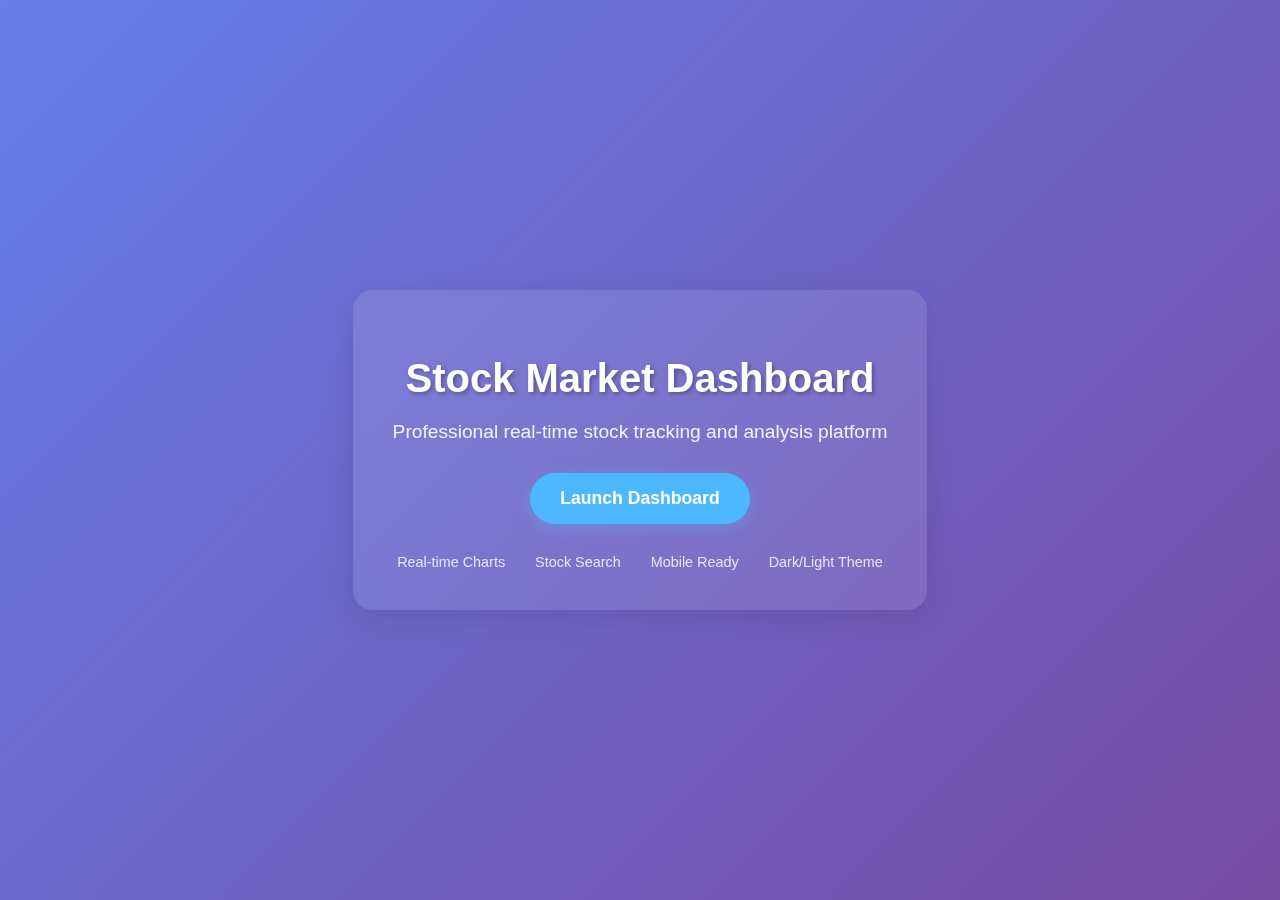
<file: index.html>
<!DOCTYPE html>
<html lang="en">
<head>
  <meta charset="UTF-8">
  <meta name="viewport" content="width=device-width, initial-scale=1.0">
  <meta name="description" content="Professional stock market dashboard with real-time charts, analysis tools, and market tracking for investors and traders.">
  <meta name="keywords" content="stock market, real-time stocks, stock dashboard, trading, financial analysis, stock charts, market tracker">
  <title>Stock Market Dashboard - Real-Time Trading & Analysis Tools</title>
  <style>
    body {
      margin: 0;
      padding: 0;
      background: linear-gradient(135deg, #667eea 0%, #764ba2 100%);
      font-family: 'Segoe UI', Tahoma, Geneva, Verdana, sans-serif;
      display: flex;
      justify-content: center;
      align-items: center;
      height: 100vh;
      color: white;
    }
    .container {
      text-align: center;
      padding: 40px;
      background: rgba(255, 255, 255, 0.1);
      border-radius: 20px;
      backdrop-filter: blur(10px);
      box-shadow: 0 8px 32px rgba(0, 0, 0, 0.1);
    }
    h1 {
      font-size: 2.5em;
      margin-bottom: 20px;
      text-shadow: 2px 2px 4px rgba(0,0,0,0.3);
    }
    p {
      font-size: 1.2em;
      margin-bottom: 30px;
      opacity: 0.9;
    }
    .btn {
      display: inline-block;
      padding: 15px 30px;
      background: #4db8ff;
      color: white;
      text-decoration: none;
      border-radius: 50px;
      font-weight: 600;
      font-size: 1.1em;
      transition: all 0.3s ease;
      box-shadow: 0 4px 15px rgba(77, 184, 255, 0.4);
    }
    .btn:hover {
      transform: translateY(-3px);
      box-shadow: 0 6px 20px rgba(77, 184, 255, 0.6);
      background: #3da8e8;
    }
    .features {
      margin-top: 30px;
      display: flex;
      justify-content: center;
      gap: 30px;
      flex-wrap: wrap;
    }
    .feature {
      font-size: 0.9em;
      opacity: 0.8;
    }
    @media (max-width: 768px) {
      .container {
        margin: 20px;
        padding: 30px;
      }
      h1 {
        font-size: 2em;
      }
      .features {
        flex-direction: column;
        gap: 15px;
      }
    }
  </style>
</head>
<body>
  <div class="container">
    <h1>Stock Market Dashboard</h1>
    <p>Professional real-time stock tracking and analysis platform</p>
    <a href="stocks.html" class="btn">Launch Dashboard</a>
    
    <div class="features">
      <div class="feature">Real-time Charts</div>
      <div class="feature">Stock Search</div>
      <div class="feature">Mobile Ready</div>
      <div class="feature">Dark/Light Theme</div>
    </div>
  </div>

  <script>
    setTimeout(() => {
      window.location.href = 'stocks.html';
    }, 5000);

    gtag('event', 'page_view', {
      page_title: 'Stock Dashboard Homepage',
      page_location: window.location.href
    });
  </script>
</body>
</html>
</file>
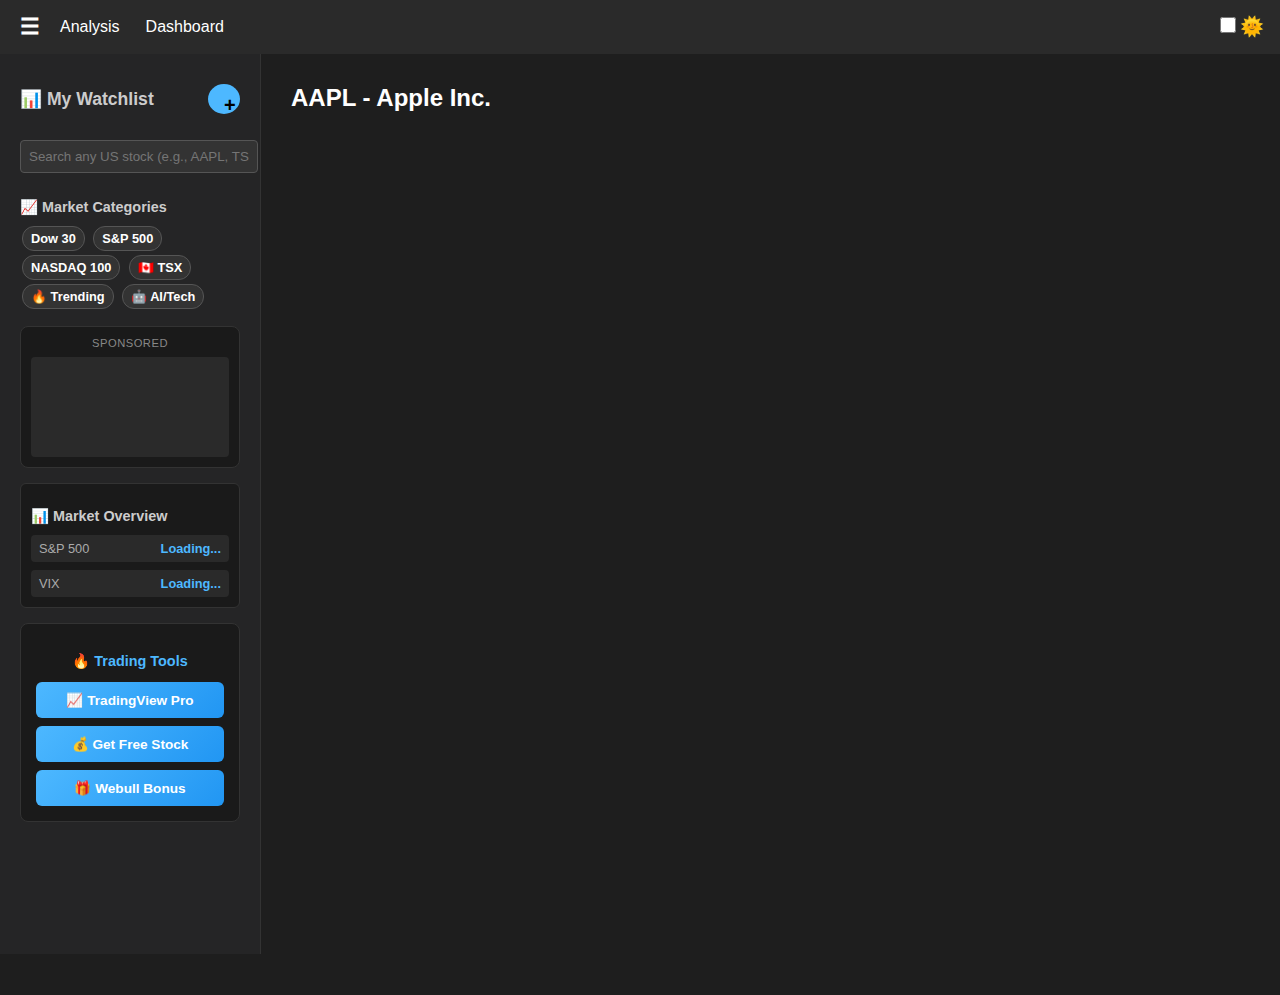
<file: stocks.html>
<!DOCTYPE html>
<html lang="en">
<head>
  <meta charset="UTF-8" />
  <meta name="viewport" content="width=device-width, initial-scale=1.0" />
  <meta name="description" content="Live stock dashboard with real-time chart and ticker data." />
  <meta name="author" content="Harshil" />
  <title>Live Stocks Dashboard - Real-Time Stock Market Analysis</title>
  <meta name="keywords" content="stock market, real-time stocks, stock analysis, trading dashboard, stock charts, financial data">
  <link rel="stylesheet" href="css/style.css" />
  <script src="js/stockData.js"></script>
  <script defer src="js/script.js"></script>
  
  <!-- Google AdSense (Replace with your AdSense code) -->
  <script async src="https://pagead2.googlesyndication.com/pagead/js/adsbygoogle.js?client=ca-pub-XXXXXXXXXX" crossorigin="anonymous"></script>
  
  <!-- Google Analytics (Replace with your tracking ID) -->
  <script async src="https://www.googletagmanager.com/gtag/js?id=GA_TRACKING_ID"></script>
  <script>
    window.dataLayer = window.dataLayer || [];
    function gtag(){dataLayer.push(arguments);}
    gtag('js', new Date());
    gtag('config', 'GA_TRACKING_ID');
  </script>
</head>
<body>

  <!-- Top Navbar -->
  <nav class="navbar fade">
    <div class="nav-left">
      <button class="menu-toggle" aria-label="Toggle menu" id="menuToggle">☰</button>
      <a href="will-apple-stock-go-up.html" class="stocks-link">Analysis</a>
      <a href="stocks.html" class="stocks-link">Dashboard</a>
    </div>
    <div class="theme-toggle">
      <label>
        <input type="checkbox" id="themeSwitch" />
        <span>🌞</span>
      </label>
    </div>
  </nav>

  <!-- Functional Sidebar Menu -->
  <div class="sidebar-menu" id="sidebarMenu">
    <div class="menu-header">
      <h3>📊 Stock Dashboard</h3>
      <button class="menu-close" id="menuClose">×</button>
    </div>
    
    <div class="menu-section">
      <h4>🌍 Global Markets</h4>
      <button class="menu-item" data-action="market" data-value="US">🇺🇸 US Markets</button>
      <button class="menu-item" data-action="market" data-value="CA">🇨🇦 Canadian Markets</button>
      <button class="menu-item" data-action="market" data-value="EU">🇪🇺 European Markets</button>
    </div>
    
    <div class="menu-section">
      <h4>⚡ Quick Actions</h4>
      <button class="menu-item" data-action="randomStock">🎲 Random Stock</button>
      <button class="menu-item" data-action="topMovers">📈 Top Movers</button>
      <button class="menu-item" data-action="resetWatchlist">🔄 Reset Default</button>
    </div>
    
    <div class="menu-section">
      <h4>📱 Tools</h4>
      <button class="menu-item" data-action="fullscreen">🖥️ Fullscreen</button>
      <button class="menu-item" data-action="share">📤 Share Watchlist</button>
      <button class="menu-item" data-action="feedback">💬 Feedback</button>
    </div>
    
    <div class="menu-section">
      <h4>ℹ️ Info</h4>
      <button class="menu-item" data-action="shortcuts">⌨️ Shortcuts</button>
      <button class="menu-item" data-action="about">📖 About</button>
    </div>
  </div>
  
  <!-- Menu Overlay -->
  <div class="menu-overlay" id="menuOverlay"></div>

  <!-- Main Dashboard Layout -->
  <div class="dashboard fade">
    <!-- Sidebar -->
    <aside class="sidebar">
      <div class="watchlist-header">
        <h2 class="fade">📊 My Watchlist</h2>
        <button id="addToWatchlistBtn" class="add-btn fade" title="Add current stock to watchlist">+</button>
      </div>
      
      <div class="search-section">
        <input class="search fade" id="stockSearch" type="text" placeholder="Search any US stock (e.g., AAPL, TSLA)..." />
        <div id="searchSuggestions" class="search-suggestions"></div>
        <p id="searchError" class="fade" style="color: red; margin-top: 6px;"></p>
      </div>
      
      <div class="stock-categories fade">
        <h3>📈 Market Categories</h3>
        <button class="category-btn" data-category="dow30">Dow 30</button>
        <button class="category-btn" data-category="sp500">S&P 500</button>
        <button class="category-btn" data-category="nasdaq100">NASDAQ 100</button>
        <button class="category-btn" data-category="tsx">🇨🇦 TSX</button>
        <button class="category-btn" data-category="trending">🔥 Trending</button>
        <button class="category-btn" data-category="ai">🤖 AI/Tech</button>
      </div>
      
      
      <!-- Ad Space 1 - Banner Ad -->
      <div class="ad-banner fade">
        <div class="ad-label">Sponsored</div>
        <!-- Google AdSense Banner (Replace with your ad code) -->
        <ins class="adsbygoogle"
             style="display:block"
             data-ad-client="ca-pub-XXXXXXXXXX"
             data-ad-slot="XXXXXXXXXX"
             data-ad-format="auto"
             data-full-width-responsive="true"></ins>
        <script>
             (adsbygoogle = window.adsbygoogle || []).push({});
        </script>
      </div>
      
      <div class="market-stats fade">
        <h3>📊 Market Overview</h3>
        <div id="marketIndicators" class="market-indicators">
          <div class="indicator" id="spyIndicator">
            <span class="indicator-name">S&P 500</span>
            <span class="indicator-value">Loading...</span>
          </div>
          <div class="indicator" id="vixIndicator">
            <span class="indicator-name">VIX</span>
            <span class="indicator-value">Loading...</span>
          </div>
        </div>
      </div>
      
      <!-- Trading Tools Affiliate Section -->
      <div class="affiliate-section fade">
        <h3>🔥 Trading Tools</h3>
        <div class="affiliate-links">
          <a href="https://www.tradingview.com/?aff_id=YOUR_ID" target="_blank" class="affiliate-btn">
            📈 TradingView Pro
          </a>
          <a href="https://robinhood.com/us/en/support/articles/360001226846/referral-program/" target="_blank" class="affiliate-btn">
            💰 Get Free Stock
          </a>
          <a href="https://www.webull.com/activity" target="_blank" class="affiliate-btn">
            🎁 Webull Bonus
          </a>
        </div>
      </div>
      
      <ul class="stock-list fade" id="watchlist">
        <!-- Dynamic watchlist will be populated here -->
      </ul>
      
      <div class="watchlist-actions fade">
        <button id="clearWatchlist" class="clear-btn">Clear All</button>
        <button id="exportWatchlist" class="export-btn">Export</button>
      </div>
    </aside>

    <!-- Main Chart Area -->
    <main class="main-content fade">
      <div id="stock-title">AAPL - Apple Inc.</div>
      <div id="chart-container">
        <!-- TradingView chart will be injected by script.js -->
      </div>
    </main>
  </div>

  <!-- Bottom Horizontal Ticker -->
  <div class="horizontal-ticker fade">
    <div class="tradingview-widget-container">
      <div class="tradingview-widget-container__widget"></div>
      <script type="text/javascript" src="https://s3.tradingview.com/external-embedding/embed-widget-ticker-tape.js" async>
      {
        "symbols"; [],
        "showSymbolLogo"; true,
        "colorTheme"; "dark",
        "isTransparent"; false,
        "displayMode"; "adaptive",
        "locale"; "en"
      }
      </script>
    </div>
  </div>

</body>
</html>
</file>
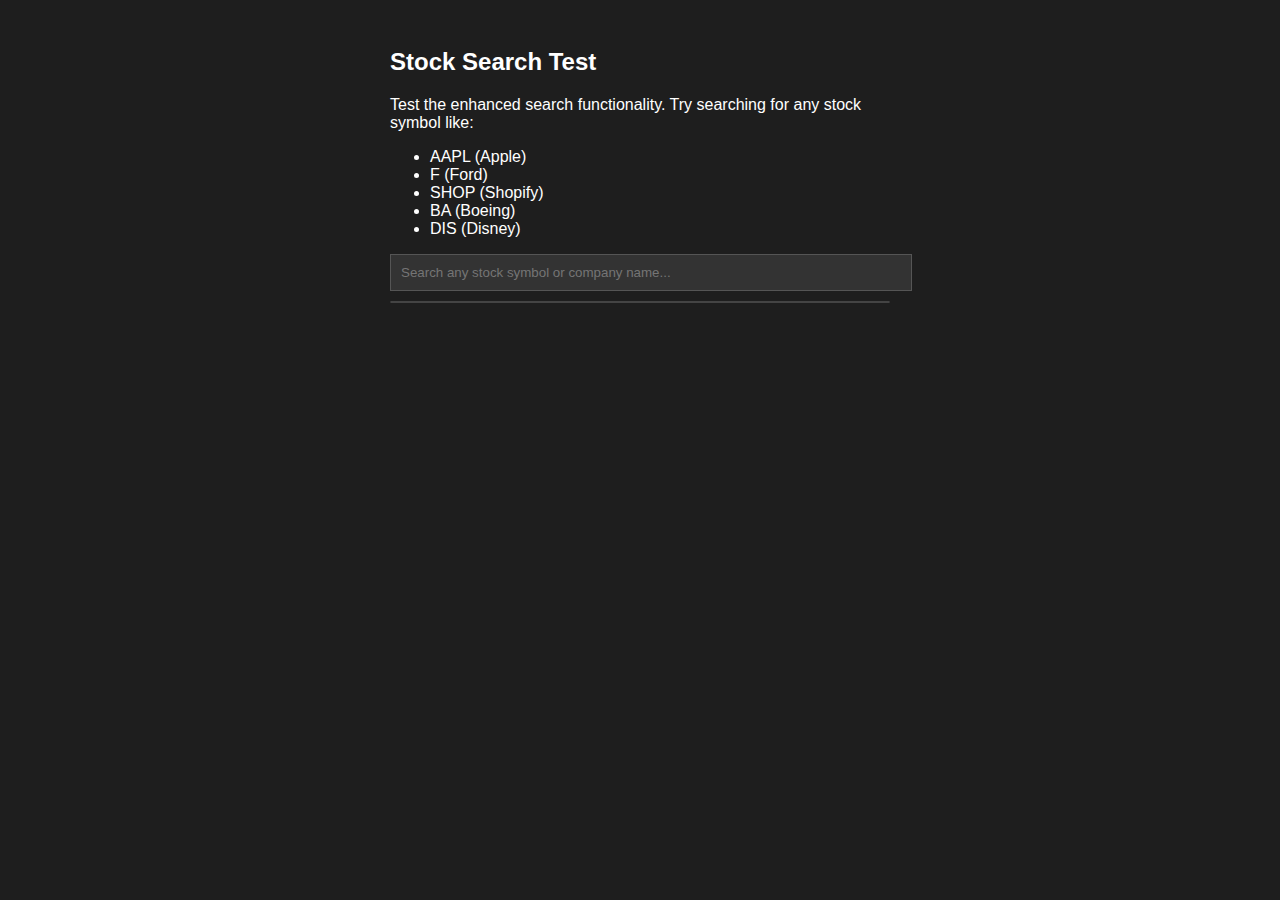
<file: test-search.html>
<!DOCTYPE html>
<html lang="en">
<head>
  <meta charset="UTF-8">
  <meta name="viewport" content="width=device-width, initial-scale=1.0">
  <title>Search Test</title>
  <style>
    body { font-family: Arial, sans-serif; padding: 20px; background: #1e1e1e; color: white; }
    .search-container { max-width: 500px; margin: 0 auto; }
    input { width: 100%; padding: 10px; margin-bottom: 10px; background: #333; color: white; border: 1px solid #555; }
    .results { background: #2a2a2a; border: 1px solid #444; border-radius: 4px; max-height: 300px; overflow-y: auto; }
    .result-item { padding: 10px; border-bottom: 1px solid #444; cursor: pointer; }
    .result-item:hover { background: #4db8ff; color: black; }
    .symbol { font-weight: bold; color: #4db8ff; }
    .name { font-size: 0.9em; color: #ccc; }
  </style>
</head>
<body>
  <div class="search-container">
    <h2>Stock Search Test</h2>
    <p>Test the enhanced search functionality. Try searching for any stock symbol like:</p>
    <ul>
      <li>AAPL (Apple)</li>
      <li>F (Ford)</li>
      <li>SHOP (Shopify)</li>
      <li>BA (Boeing)</li>
      <li>DIS (Disney)</li>
    </ul>
    
    <input type="text" id="searchInput" placeholder="Search any stock symbol or company name...">
    <div class="results" id="results"></div>
  </div>

  <script>
    const API_TOKEN = 'd0of8thr01qsib2c9up0d0of8thr01qsib2c9upg';
    
    function determineExchange(symbol) {
      if (symbol.includes('.')) {
        if (symbol.endsWith('.TO') || symbol.startsWith('TSX:')) return 'TSX';
        if (symbol.endsWith('.L') || symbol.startsWith('LSE:')) return 'LSE';
      }
      
      if (symbol.length <= 4 && !symbol.includes('.')) {
        return 'NASDAQ';
      }
      
      return 'NYSE';
    }
    
    async function searchStocks(query) {
      const resultsDiv = document.getElementById('results');
      
      if (query.length < 2) {
        resultsDiv.innerHTML = '';
        return;
      }
      
      try {
        resultsDiv.innerHTML = '<div class="result-item">Searching...</div>';
        
        const response = await fetch(
          `https://finnhub.io/api/v1/search?q=${encodeURIComponent(query)}&token=${API_TOKEN}`
        );
        
        if (!response.ok) throw new Error('Search API error');
        
        const data = await response.json();
        
        if (data.count > 0 && data.result) {
          const results = data.result
            .filter(stock => (stock.type === 'Common Stock' || stock.type === 'ETP') && stock.symbol)
            .slice(0, 10)
            .map(stock => ({
              symbol: stock.symbol,
              name: stock.description || stock.symbol,
              exchange: stock.exchange || determineExchange(stock.symbol)
            }));
          
          showResults(results);
        } else {
          resultsDiv.innerHTML = '<div class="result-item">No stocks found</div>';
        }
      } catch (error) {
        console.error('Search error:', error);
        resultsDiv.innerHTML = '<div class="result-item">Search temporarily unavailable</div>';
      }
    }
    
    function showResults(results) {
      const resultsDiv = document.getElementById('results');
      resultsDiv.innerHTML = '';
      
      results.forEach(stock => {
        const item = document.createElement('div');
        item.className = 'result-item';
        item.innerHTML = `
          <div class="symbol">${stock.symbol}</div>
          <div class="name">${stock.name} (${stock.exchange})</div>
        `;
        
        item.addEventListener('click', () => {
          alert(`Selected: ${stock.symbol} - ${stock.name} (${stock.exchange})`);
        });
        
        resultsDiv.appendChild(item);
      });
    }
    
    let searchTimeout;
    document.getElementById('searchInput').addEventListener('input', (e) => {
      const query = e.target.value.trim();
      
      clearTimeout(searchTimeout);
      searchTimeout = setTimeout(() => {
        searchStocks(query);
      }, 300);
    });
  </script>
</body>
</html>
</file>
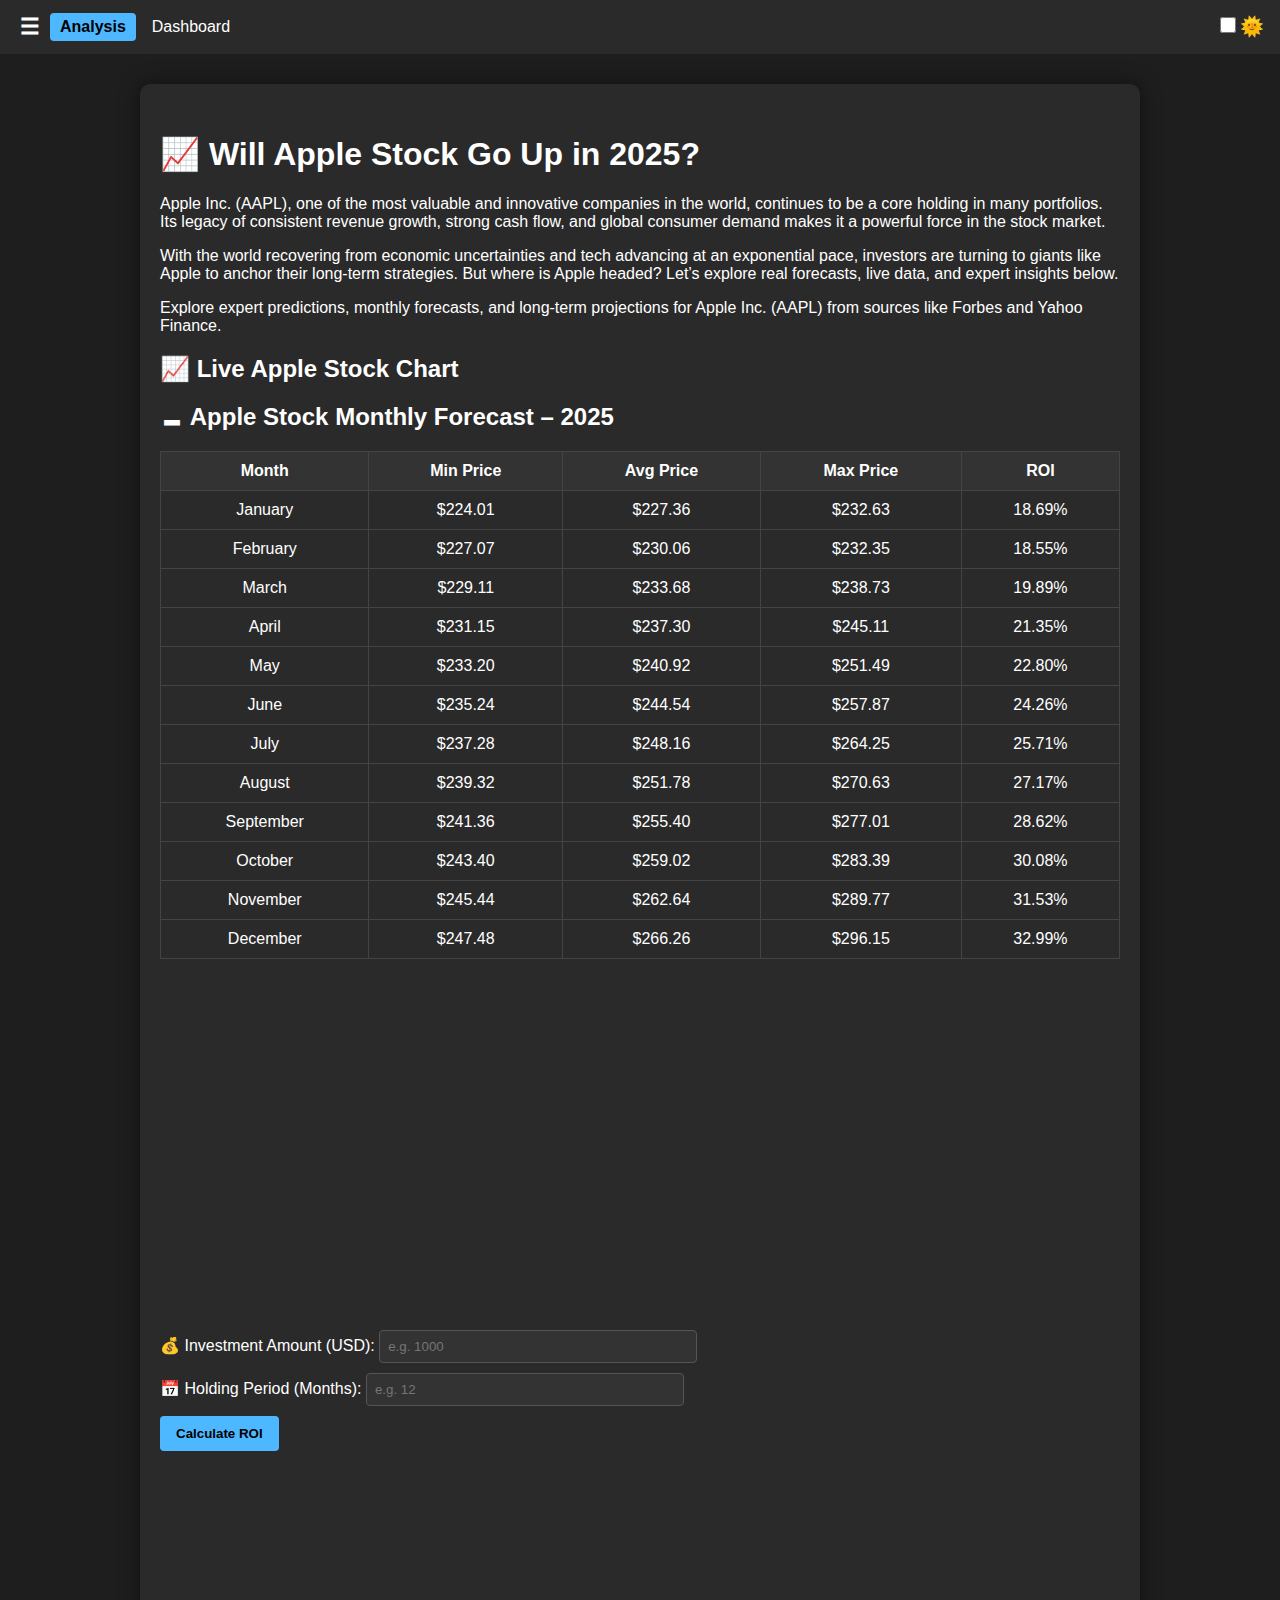
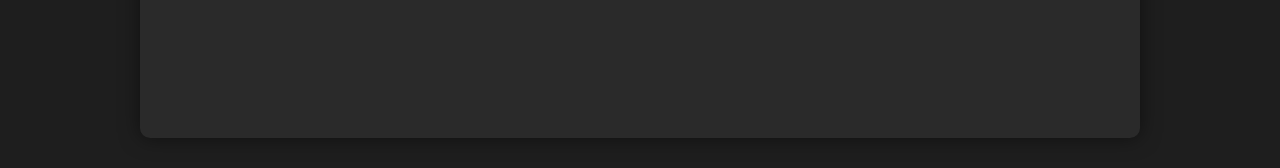
<file: will-apple-stock-go-up.html>
<!DOCTYPE html>
<html lang="en">
<head>
  <meta charset="UTF-8" />
  <meta name="viewport" content="width=device-width, initial-scale=1.0" />
  <meta name="description" content="Apple Stock Analysis 2025 - Detailed forecasts, predictions, and live charts with ROI calculator." />
  <meta name="author" content="Harshil" />
  <title>Apple Stock Analysis 2025 | Forecasts & Predictions</title>
  <link rel="stylesheet" href="css/style.css" />
  <script src="js/stockData.js"></script>
  <script defer src="js/script.js"></script>
</head>
<body>
  <!-- Top Navbar -->
  <nav class="navbar fade">
    <div class="nav-left">
      <button class="menu-toggle" aria-label="Toggle menu" id="menuToggle">☰</button>
      <a href="will-apple-stock-go-up.html" class="stocks-link active">Analysis</a>
      <a href="stocks.html" class="stocks-link">Dashboard</a>
    </div>
    <div class="theme-toggle">
      <label>
        <input type="checkbox" id="themeSwitch" />
        <span>🌞</span>
      </label>
    </div>
  </nav>

  <!-- Functional Sidebar Menu -->
  <div class="sidebar-menu" id="sidebarMenu">
    <div class="menu-header">
      <h3>📊 Stock Analysis</h3>
      <button class="menu-close" id="menuClose">×</button>
    </div>
    
    <div class="menu-section">
      <h4>📈 Analysis Tools</h4>
      <button class="menu-item" data-action="goToDashboard">📊 Live Dashboard</button>
      <button class="menu-item" data-action="refreshData">🔄 Refresh Data</button>
      <button class="menu-item" data-action="compareStocks">⚖️ Compare Stocks</button>
    </div>
    
    <div class="menu-section">
      <h4>📱 Tools</h4>
      <button class="menu-item" data-action="fullscreen">🖥️ Fullscreen</button>
      <button class="menu-item" data-action="share">📤 Share Analysis</button>
      <button class="menu-item" data-action="feedback">💬 Feedback</button>
    </div>
    
    <div class="menu-section">
      <h4>ℹ️ Info</h4>
      <button class="menu-item" data-action="shortcuts">⌨️ Shortcuts</button>
      <button class="menu-item" data-action="about">📖 About</button>
    </div>
  </div>
  
  <!-- Menu Overlay -->
  <div class="menu-overlay" id="menuOverlay"></div>

  <div class="container">
    <h1 class="fade">📈 Will Apple Stock Go Up in 2025?</h1>
    <p class="fade">Apple Inc. (AAPL), one of the most valuable and innovative companies in the world, continues to be a core holding in many portfolios. Its legacy of consistent revenue growth, strong cash flow, and global consumer demand makes it a powerful force in the stock market.</p>
    <p class="fade">With the world recovering from economic uncertainties and tech advancing at an exponential pace, investors are turning to giants like Apple to anchor their long-term strategies. But where is Apple headed? Let’s explore real forecasts, live data, and expert insights below.</p>
    <p class="fade">Explore expert predictions, monthly forecasts, and long-term projections for Apple Inc. (AAPL) from sources like Forbes and Yahoo Finance.</p>

    <h2 class="fade">📈 Live Apple Stock Chart</h2>
    <div class="chart-container fade">
      <div class="tradingview-widget-container">
        <div id="tradingview_apple"></div>
        <script type="text/javascript" src="https://s3.tradingview.com/tv.js"></script>
        <script type="text/javascript">
          new TradingView.widget({
            "width": "100%",
            "height": 400,
            "symbol": "NASDAQ:AAPL",
            "interval": "D",
            "timezone": "Etc/UTC",
            "theme": "dark",
            "style": "1",
            "locale": "en",
            "toolbar_bg": "#1e1e1e",
            "enable_publishing": false,
            "container_id": "tradingview_apple"
          });
        </script>
      </div>
    </div>

    <h2 class="fade">🗕️ Apple Stock Monthly Forecast – 2025</h2>
    <table class="fade">
      <thead>
        <tr>
          <th>Month</th>
          <th>Min Price</th>
          <th>Avg Price</th>
          <th>Max Price</th>
          <th>ROI</th>
        </tr>
      </thead>
      <tbody>
        <tr><td>January</td><td>$224.01</td><td>$227.36</td><td>$232.63</td><td>18.69%</td></tr>
        <tr><td>February</td><td>$227.07</td><td>$230.06</td><td>$232.35</td><td>18.55%</td></tr>
        <tr><td>March</td><td>$229.11</td><td>$233.68</td><td>$238.73</td><td>19.89%</td></tr>
        <tr><td>April</td><td>$231.15</td><td>$237.30</td><td>$245.11</td><td>21.35%</td></tr>
        <tr><td>May</td><td>$233.20</td><td>$240.92</td><td>$251.49</td><td>22.80%</td></tr>
        <tr><td>June</td><td>$235.24</td><td>$244.54</td><td>$257.87</td><td>24.26%</td></tr>
        <tr><td>July</td><td>$237.28</td><td>$248.16</td><td>$264.25</td><td>25.71%</td></tr>
        <tr><td>August</td><td>$239.32</td><td>$251.78</td><td>$270.63</td><td>27.17%</td></tr>
        <tr><td>September</td><td>$241.36</td><td>$255.40</td><td>$277.01</td><td>28.62%</td></tr>
        <tr><td>October</td><td>$243.40</td><td>$259.02</td><td>$283.39</td><td>30.08%</td></tr>
        <tr><td>November</td><td>$245.44</td><td>$262.64</td><td>$289.77</td><td>31.53%</td></tr>
        <tr><td>December</td><td>$247.48</td><td>$266.26</td><td>$296.15</td><td>32.99%</td></tr>
      </tbody>
    </table>

    <h2 class="fade">🗓️ Apple Stock Long-Term Forecast – 2026 to 2030</h2>
    <table class="fade">
      <thead>
        <tr>
          <th>Year</th>
          <th>Avg Price</th>
          <th>Max Price</th>
          <th>Potential ROI</th>
        </tr>
      </thead>
      <tbody>
        <tr><td>2026</td><td>$280.00</td><td>$310.00</td><td>42.00%</td></tr>
        <tr><td>2027</td><td>$300.00</td><td>$340.00</td><td>55.00%</td></tr>
        <tr><td>2028</td><td>$320.00</td><td>$370.00</td><td>68.00%</td></tr>
        <tr><td>2029</td><td>$340.00</td><td>$400.00</td><td>81.00%</td></tr>
        <tr><td>2030</td><td>$360.00</td><td>$430.00</td><td>94.00%</td></tr>
      </tbody>
    </table>

    <h2 class="fade">🧶 Investment ROI Calculator</h2>
    <label for="investment">💰 Investment Amount (USD):</label>
    <input type="number" id="investment" placeholder="e.g. 1000" />
    <br />
    <label for="months">📅 Holding Period (Months):</label>
    <input type="number" id="months" placeholder="e.g. 12" />
    <br />
    <button onclick="calculateROI()">Calculate ROI</button>
    <p id="roiResult" class="fade"></p>

    <h2 class="fade">🔎 Analyst Insights (2025–2030)</h2>
    <p class="fade">📌 <strong>Forbes:</strong> Apple stock is forecasted to reach <strong>$314 by the end of 2025</strong>, driven by strong financials and consistent performance.</p>
    <p class="fade">📌 <strong>Yahoo Finance:</strong> Analysts have set a <strong>1-year target of $246.14</strong> for AAPL, showing potential upside from current levels.</p>
    <p class="fade">📌 In the last 12 months, Apple has <strong>outperformed its sector</strong> in earnings and sales, beating EPS estimates 100% of the time.</p>

    <footer class="fade">
      <p>© 2025 Harshil | Data from CoinCodex, Yahoo Finance, and Forbes.</p>
    </footer>
  </div>

  <script>
    function toggleMenu() {
      const nav = document.getElementById("navLinks");
      nav.style.display = nav.style.display === "flex" ? "none" : "flex";
    }
  </script>
</body>
</html>
</file>
<file: css/style.css>
/* ========== BASE STYLES ========== */
body {
  background-color: #1e1e1e;
  color: #ffffff;
  font-family: 'Segoe UI', Tahoma, Geneva, Verdana, sans-serif;
  margin: 0;
  padding: 0;
  transition: background-color 0.4s ease, color 0.4s ease;
}

body.light {
  background-color: #f0f0f0;
  color: #1e1e1e;
}

.container {
  max-width: 960px;
  margin: 30px auto;
  padding: 30px 20px;
  background-color: #2a2a2a;
  border-radius: 10px;
  box-shadow: 0 0 20px rgba(0,0,0,0.5);
  transition: background-color 0.4s ease;
}

body.light .container {
  background-color: #ffffff;
  box-shadow: 0 0 15px rgba(0,0,0,0.1);
}

h1, h2 {
  color: #ffffff;
}

body.light h1, body.light h2 {
  color: #111;
}

a {
  color: #4db8ff;
  text-decoration: none;
}

body.light a {
  color: #007acc;
}

/* ========== NAVBAR ========== */
.navbar {
  display: flex;
  align-items: center;
  justify-content: space-between;
  flex-wrap: wrap;
  padding: 10px 16px;
  background-color: #2a2a2a;
  color: #ffffff;
}

body.light .navbar {
  background-color: #ffffff;
  color: #000000;
}

.nav-left {
  display: flex;
  align-items: center;
  gap: 6px; /* reduced gap */
}

.menu-toggle {
  font-size: 22px;
  background: none;
  border: none;
  color: inherit;
  cursor: pointer;
  padding: 4px;
}

/* Stocks Link Styling */
.stocks-link {
  font-weight: 500;
  text-decoration: none;
  color: #ffffff;
  padding: 5px 10px;
  border-radius: 4px;
  transition: background-color 0.3s ease, color 0.3s ease, box-shadow 0.3s ease;
}

.stocks-link:hover {
  background-color: #4db8ff;
  color: #000;
  box-shadow: 0 2px 6px rgba(0, 0, 0, 0.2);
}

body.light .stocks-link {
  color: #000;
}

body.light .stocks-link:hover {
  background-color: #007acc;
  color: #fff;
  box-shadow: 0 2px 6px rgba(0, 0, 0, 0.15);
}

.stocks-link.active {
  background-color: #4db8ff;
  color: #000;
  font-weight: 600;
}

body.light .stocks-link.active {
  background-color: #007acc;
  color: #fff;
}

/* ========== THEME TOGGLE ========== */
.theme-toggle {
  display: flex;
  align-items: center;
  gap: 4px; /* reduced */
  color: #aaa;
}

.theme-toggle input[type="checkbox"] {
  margin: 0;
  width: 16px;
  height: 16px;
  cursor: pointer;
}

.theme-toggle span {
  font-size: 1.2em;
  line-height: 1;
  padding-top: 2px;
}

body.light .theme-toggle {
  color: #555;
}

/* ========== TABLES ========== */
table {
  width: 100%;
  border-collapse: collapse;
  margin: 20px 0;
}

thead {
  background-color: #333;
}

body.light thead {
  background-color: #eee;
}

th, td {
  border: 1px solid #444;
  padding: 10px;
  text-align: center;
}

body.light th, body.light td {
  border: 1px solid #ccc;
  color: #000;
}

/* ========== FORM ELEMENTS ========== */
input {
  background-color: #333;
  color: white;
  border: 1px solid #555;
  border-radius: 4px;
  padding: 8px;
  width: 100%;
  max-width: 300px;
  margin-bottom: 10px;
}

body.light input {
  background-color: #fff;
  color: #000;
  border: 1px solid #aaa;
}

button {
  padding: 10px 16px;
  font-weight: bold;
  background-color: #4db8ff;
  color: #000;
  border: none;
  border-radius: 4px;
  cursor: pointer;
  transition: background-color 0.3s ease;
}

button:hover {
  background-color: #1a90cc;
}

body.light button {
  background-color: #e0e0e0;
  color: #000;
  border: 1px solid #aaa;
}

body.light button:hover {
  background-color: #ccc;
}

#roiResult {
  margin-top: 10px;
  font-size: 1.1em;
  color: #90ee90;
  font-weight: bold;
}

body.light #roiResult {
  color: green;
}

/* ========== FOOTER ========== */
footer {
  text-align: center;
  padding: 20px 0;
  font-size: 0.9em;
  color: #aaa;
}

body.light footer {
  color: #555;
}

/* ========== FADE ANIMATION ========== */
.fade {
  opacity: 0;
  transform: translateY(20px);
  transition: opacity 0.8s ease, transform 0.8s ease;
}

.fade.visible {
  opacity: 1;
  transform: translateY(0);
}

/* ========== RESPONSIVE DESIGN ========== */
@media (max-width: 768px) {
  .navbar {
    flex-direction: column;
    align-items: flex-start;
    gap: 10px;
  }

  .nav-left {
    width: 100%;
    justify-content: space-between;
  }

  .theme-toggle {
    align-self: flex-end;
  }

  .container {
    padding: 20px 12px;
    margin: 20px auto;
  }

  table {
    font-size: 0.85em;
    word-break: break-word;
  }
}

/* ========== STOCKS DASHBOARD STYLES ========== */
.dashboard {
  display: flex;
  height: 100vh;
  overflow: hidden;
}

.sidebar {
  width: 220px;
  background: #252526;
  padding: 20px;
  overflow-y: auto;
  border-right: 1px solid #333;
}

.sidebar h2 {
  font-size: 1.1em;
  margin-bottom: 15px;
  color: #ccc;
}

.stock-list {
  list-style: none;
  padding: 0;
  margin: 0;
}

.stock-list li {
  padding: 10px;
  margin-bottom: 5px;
  background-color: #333;
  border-radius: 4px;
  cursor: pointer;
  transition: background-color 0.3s ease;
  display: flex;
  justify-content: space-between;
}

.stock-list li:hover,
.stock-list li.active {
  background-color: #4db8ff;
  color: #000;
}

.main-content {
  flex-grow: 1;
  padding: 30px;
  overflow-y: auto;
}

#stock-title {
  font-size: 1.5em;
  font-weight: bold;
  margin-bottom: 20px;
}

#chart-container {
  height: 500px;
  width: 100%;
}

/* Light Theme Overrides */
body.light .sidebar {
  background-color: #f4f4f4;
  border-right: 1px solid #ccc;
}

body.light .stock-list li {
  background-color: #eaeaea;
  color: #000;
}

body.light .stock-list li.active {
  background-color: #007acc;
  color: #fff;
}

body.light .main-content {
  background-color: #ffffff;
  color: #000;
}

/* ========== HORIZONTAL TICKER ========== */
.horizontal-ticker {
  padding: 10px 0;
  background-color: #2a2a2a;
  border-top: 1px solid #444;
  z-index: 10;
  position: relative;
}

body.light .horizontal-ticker {
  background-color: #f8f8f8;
  border-top: 1px solid #ccc;
}

/* ========== DYNAMIC WATCHLIST STYLES ========== */
.watchlist-header {
  display: flex;
  justify-content: space-between;
  align-items: center;
  margin-bottom: 15px;
}

.add-btn {
  background-color: #4db8ff;
  color: #000;
  border: none;
  border-radius: 50%;
  width: 30px;
  height: 30px;
  font-size: 20px;
  font-weight: bold;
  cursor: pointer;
  transition: all 0.3s ease;
}

.add-btn:hover {
  background-color: #1a90cc;
  transform: scale(1.1);
}

.search-section {
  position: relative;
  margin-bottom: 15px;
}

.search-suggestions {
  position: absolute;
  top: 100%;
  left: 0;
  right: 0;
  background-color: #333;
  border: 1px solid #555;
  border-radius: 4px;
  max-height: 200px;
  overflow-y: auto;
  z-index: 1000;
  display: none;
}

.search-suggestions.show {
  display: block;
}

.suggestion-item {
  padding: 10px;
  cursor: pointer;
  border-bottom: 1px solid #444;
  transition: background-color 0.2s ease;
}

.suggestion-item:hover {
  background-color: #4db8ff;
  color: #000;
}

.suggestion-item:last-child {
  border-bottom: none;
}

.suggestion-symbol {
  font-weight: bold;
  color: #4db8ff;
}

.suggestion-name {
  font-size: 0.9em;
  color: #ccc;
}

.stock-categories,
.crypto-categories {
  margin-bottom: 15px;
}

.stock-categories h3,
.crypto-categories h3 {
  font-size: 0.9em;
  margin-bottom: 8px;
  color: #ccc;
}

.crypto-categories {
  padding-top: 10px;
  border-top: 1px solid #444;
}

body.light .crypto-categories {
  border-top: 1px solid #ddd;
}

.category-btn {
  display: inline-block;
  margin: 2px;
  padding: 4px 8px;
  font-size: 0.8em;
  background-color: #333;
  color: #fff;
  border: 1px solid #555;
  border-radius: 12px;
  cursor: pointer;
  transition: all 0.3s ease;
}

.category-btn:hover,
.category-btn.active {
  background-color: #4db8ff;
  color: #000;
}

.stock-list li {
  position: relative;
}

.stock-item {
  display: flex;
  align-items: center;
  justify-content: space-between;
  padding: 10px;
  margin-bottom: 5px;
  background-color: #333;
  border-radius: 4px;
  cursor: pointer;
  transition: all 0.3s ease;
  position: relative;
}

.stock-item:hover {
  background-color: #4db8ff;
  color: #000;
  transform: translateX(5px);
  box-shadow: 0 2px 8px rgba(77, 184, 255, 0.3);
}

.stock-item.active {
  background-color: #4db8ff;
  color: #000;
}

body.light .stock-item {
  background-color: #eaeaea;
  color: #000;
}

body.light .stock-item:hover,
body.light .stock-item.active {
  background-color: #007acc;
  color: #fff;
}

.stock-info {
  display: flex;
  flex-direction: column;
  flex-grow: 1;
}

.stock-symbol {
  font-weight: bold;
  font-size: 0.9em;
  color: #4db8ff;
}

.stock-name {
  font-size: 0.7em;
  color: #ccc;
  margin-top: 2px;
  white-space: nowrap;
  overflow: hidden;
  text-overflow: ellipsis;
  max-width: 140px;
}

.empty-state {
  padding: 20px 10px;
  text-align: center;
  color: #888;
  font-style: italic;
  background-color: transparent !important;
}

.remove-stock {
  position: absolute;
  right: 5px;
  top: 50%;
  transform: translateY(-50%);
  background: none;
  border: none;
  color: #ff4444;
  font-size: 14px;
  cursor: pointer;
  opacity: 0;
  transition: opacity 0.3s ease;
}

.stock-list li:hover .remove-stock {
  opacity: 1;
}

.watchlist-actions {
  margin-top: 15px;
  display: flex;
  gap: 5px;
}

.clear-btn,
.export-btn {
  flex: 1;
  padding: 6px 8px;
  font-size: 0.8em;
  border: none;
  border-radius: 4px;
  cursor: pointer;
  transition: all 0.3s ease;
}

.clear-btn {
  background-color: #ff4444;
  color: #fff;
}

.clear-btn:hover {
  background-color: #cc3333;
}

.export-btn {
  background-color: #555;
  color: #fff;
}

.export-btn:hover {
  background-color: #777;
}

.stock-price {
  font-size: 0.8em;
  color: #4db8ff;
}

.stock-change {
  font-size: 0.7em;
}

.stock-change.positive {
  color: #4CAF50;
}

.stock-change.negative {
  color: #f44336;
}

/* Light theme overrides */
body.light .search-suggestions {
  background-color: #fff;
  border: 1px solid #ccc;
}

body.light .suggestion-item {
  border-bottom: 1px solid #eee;
}

body.light .suggestion-item:hover {
  background-color: #007acc;
  color: #fff;
}

body.light .suggestion-symbol {
  color: #007acc;
}

body.light .suggestion-name {
  color: #666;
}

body.light .category-btn {
  background-color: #eee;
  color: #000;
  border: 1px solid #ccc;
}

body.light .category-btn:hover,
body.light .category-btn.active {
  background-color: #007acc;
  color: #fff;
}

body.light .export-btn {
  background-color: #ddd;
  color: #000;
}

body.light .export-btn:hover {
  background-color: #bbb;
}

/* ========== MARKET INDICATORS ========== */
.market-stats {
  margin-bottom: 15px;
  padding: 10px;
  background-color: #1a1a1a;
  border-radius: 6px;
  border: 1px solid #333;
}

.market-stats h3 {
  font-size: 0.9em;
  margin-bottom: 10px;
  color: #ccc;
}

.market-indicators {
  display: flex;
  flex-direction: column;
  gap: 8px;
}

.indicator {
  display: flex;
  justify-content: space-between;
  align-items: center;
  padding: 6px 8px;
  background-color: #2a2a2a;
  border-radius: 4px;
  transition: background-color 0.3s ease;
}

.indicator:hover {
  background-color: #333;
}

.indicator-name {
  font-size: 0.8em;
  color: #aaa;
  font-weight: 500;
}

.indicator-value {
  font-size: 0.8em;
  font-weight: bold;
  color: #4db8ff;
}

.indicator-value.positive {
  color: #4CAF50;
}

.indicator-value.negative {
  color: #f44336;
}

/* Light theme overrides for market indicators */
body.light .market-stats {
  background-color: #f9f9f9;
  border: 1px solid #ddd;
}

body.light .indicator {
  background-color: #fff;
}

body.light .indicator:hover {
  background-color: #f5f5f5;
}

body.light .indicator-name {
  color: #666;
}

body.light .indicator-value {
  color: #007acc;
}

/* ========== ENHANCED FEATURES ========== */
.stock-item.favorite {
  border-left: 3px solid #FFD700;
}

.stock-item .favorite-btn {
  position: absolute;
  left: 5px;
  top: 50%;
  transform: translateY(-50%);
  background: none;
  border: none;
  color: #666;
  cursor: pointer;
  font-size: 12px;
  transition: color 0.3s ease;
}

.stock-item .favorite-btn.active {
  color: #FFD700;
}

.stock-item .favorite-btn:hover {
  color: #FFD700;
}

.price-alert {
  position: absolute;
  top: -10px;
  right: -10px;
  background-color: #ff4444;
  color: white;
  border-radius: 50%;
  width: 16px;
  height: 16px;
  font-size: 10px;
  display: flex;
  align-items: center;
  justify-content: center;
  animation: pulse 2s infinite;
}

@keyframes pulse {
  0% { transform: scale(1); }
  50% { transform: scale(1.1); }
  100% { transform: scale(1); }
}

/* Menu toggle functionality */
.mobile-menu {
  display: none;
}

@media (max-width: 768px) {
  .mobile-menu {
    display: block;
    position: fixed;
    top: 60px;
    left: -250px;
    width: 250px;
    height: calc(100vh - 60px);
    background-color: #252526;
    transition: left 0.3s ease;
    z-index: 1000;
    padding: 20px;
    overflow-y: auto;
  }
  
  .mobile-menu.show {
    left: 0;
  }
  
  .sidebar {
    width: 100%;
  }
  
  .dashboard {
    flex-direction: column;
  }
  
  .main-content {
    padding: 15px;
  }
}

/* Loading states */
.loading {
  opacity: 0.6;
  pointer-events: none;
}

.loading::after {
  content: '';
  position: absolute;
  top: 50%;
  left: 50%;
  width: 20px;
  height: 20px;
  margin: -10px 0 0 -10px;
  border: 2px solid #4db8ff;
  border-radius: 50%;
  border-top-color: transparent;
  animation: spin 1s linear infinite;
}

@keyframes spin {
  to { transform: rotate(360deg); }
}

/* Enhanced animations */
.stock-item {
  transform: translateX(0);
  transition: all 0.3s ease;
}

.stock-item:hover {
  transform: translateX(5px);
  box-shadow: 0 2px 8px rgba(77, 184, 255, 0.3);
}

.category-btn {
  position: relative;
  overflow: hidden;
}

.category-btn::before {
  content: '';
  position: absolute;
  top: 0;
  left: -100%;
  width: 100%;
  height: 100%;
  background: linear-gradient(90deg, transparent, rgba(255,255,255,0.2), transparent);
  transition: left 0.5s;
}

.category-btn:hover::before {
  left: 100%;
}

/* Notification system */
.notification {
  position: fixed;
  top: 20px;
  right: 20px;
  background-color: #4db8ff;
  color: white;
  padding: 12px 16px;
  border-radius: 6px;
  box-shadow: 0 4px 12px rgba(0,0,0,0.3);
  transform: translateX(400px);
  transition: transform 0.3s ease;
  z-index: 10000;
}

.notification.show {
  transform: translateX(0);
}

.notification.success {
  background-color: #4CAF50;
}

.notification.error {
  background-color: #f44336;
}

.notification.warning {
  background-color: #ff9800;
}

/* ========== FUNCTIONAL SIDEBAR MENU ========== */
.sidebar-menu {
  position: fixed;
  top: 0;
  left: -350px;
  width: 320px;
  height: 100vh;
  background-color: #1a1a1a;
  border-right: 2px solid #333;
  transition: left 0.3s ease;
  z-index: 10001;
  overflow-y: auto;
  padding: 0;
  box-shadow: 2px 0 10px rgba(0,0,0,0.3);
}

.sidebar-menu.open {
  left: 0;
}

.menu-overlay {
  position: fixed;
  top: 0;
  left: 0;
  width: 100vw;
  height: 100vh;
  background-color: rgba(0,0,0,0.5);
  z-index: 10000;
  opacity: 0;
  visibility: hidden;
  transition: all 0.3s ease;
}

.menu-overlay.show {
  opacity: 1;
  visibility: visible;
}

.menu-header {
  display: flex;
  justify-content: space-between;
  align-items: center;
  padding: 20px;
  background-color: #4db8ff;
  color: #000;
  border-bottom: 1px solid #333;
}

.menu-header h3 {
  margin: 0;
  font-size: 1.2em;
  font-weight: bold;
}

.menu-close {
  background: none;
  border: none;
  font-size: 24px;
  color: #000;
  cursor: pointer;
  padding: 5px;
  border-radius: 50%;
  transition: background-color 0.3s ease;
}

.menu-close:hover {
  background-color: rgba(0,0,0,0.1);
}

.menu-section {
  padding: 20px;
  border-bottom: 1px solid #333;
}

.menu-section:last-child {
  border-bottom: none;
}

.menu-section h4 {
  margin: 0 0 15px 0;
  font-size: 0.9em;
  color: #4db8ff;
  text-transform: uppercase;
  letter-spacing: 1px;
  font-weight: 600;
}

.menu-item {
  display: block;
  width: 100%;
  padding: 12px 15px;
  margin-bottom: 8px;
  background-color: #2a2a2a;
  border: none;
  border-radius: 6px;
  color: #fff;
  text-align: left;
  cursor: pointer;
  transition: all 0.3s ease;
  font-size: 0.9em;
  border-left: 3px solid transparent;
}

.menu-item:hover {
  background-color: #4db8ff;
  color: #000;
  border-left-color: #fff;
  transform: translateX(5px);
}

.menu-item:last-child {
  margin-bottom: 0;
}

/* Light theme overrides for menu */
body.light .sidebar-menu {
  background-color: #f5f5f5;
  border-right: 2px solid #ddd;
}

body.light .menu-header {
  background-color: #007acc;
  color: #fff;
}

body.light .menu-close {
  color: #fff;
}

body.light .menu-close:hover {
  background-color: rgba(255,255,255,0.1);
}

body.light .menu-section {
  border-bottom: 1px solid #ddd;
}

body.light .menu-section h4 {
  color: #007acc;
}

body.light .menu-item {
  background-color: #fff;
  color: #000;
  border: 1px solid #eee;
}

body.light .menu-item:hover {
  background-color: #007acc;
  color: #fff;
  border-left-color: #000;
}

/* Menu button active state */
.menu-toggle.active {
  background-color: #4db8ff;
  color: #000;
}

body.light .menu-toggle.active {
  background-color: #007acc;
  color: #fff;
}

/* === MONETIZATION STYLES === */

/* Ad Banner Styles */
.ad-banner {
  margin: 15px 0;
  padding: 10px;
  background-color: #1a1a1a;
  border-radius: 8px;
  border: 1px solid #333;
  text-align: center;
  position: relative;
}

.ad-label {
  font-size: 0.7em;
  color: #888;
  text-transform: uppercase;
  margin-bottom: 8px;
  letter-spacing: 0.5px;
}

.adsbygoogle {
  min-height: 100px;
  background-color: #2a2a2a;
  border-radius: 4px;
  display: block;
}

/* Light theme ad styles */
body.light .ad-banner {
  background-color: #f9f9f9;
  border: 1px solid #ddd;
}

body.light .ad-label {
  color: #666;
}

body.light .adsbygoogle {
  background-color: #fff;
}

/* Affiliate Section Styles */
.affiliate-section {
  margin: 15px 0;
  padding: 15px;
  background-color: #1a1a1a;
  border-radius: 8px;
  border: 1px solid #333;
}

.affiliate-section h3 {
  font-size: 0.9em;
  margin-bottom: 12px;
  color: #4db8ff;
  text-align: center;
}

.affiliate-links {
  display: flex;
  flex-direction: column;
  gap: 8px;
}

.affiliate-btn {
  display: block;
  padding: 10px 12px;
  background: linear-gradient(135deg, #4db8ff, #2196F3);
  color: #fff;
  text-decoration: none;
  border-radius: 6px;
  font-size: 0.85em;
  font-weight: 600;
  text-align: center;
  transition: all 0.3s ease;
  position: relative;
  overflow: hidden;
}

.affiliate-btn:hover {
  transform: translateY(-2px);
  box-shadow: 0 4px 12px rgba(77, 184, 255, 0.4);
  background: linear-gradient(135deg, #3da8e8, #1976D2);
}

.affiliate-btn:active {
  transform: translateY(0);
}

.affiliate-btn::before {
  content: '';
  position: absolute;
  top: 0;
  left: -100%;
  width: 100%;
  height: 100%;
  background: linear-gradient(90deg, transparent, rgba(255,255,255,0.2), transparent);
  transition: left 0.6s;
}

.affiliate-btn:hover::before {
  left: 100%;
}

/* Light theme affiliate styles */
body.light .affiliate-section {
  background-color: #f9f9f9;
  border: 1px solid #ddd;
}

body.light .affiliate-section h3 {
  color: #007acc;
}

body.light .affiliate-btn {
  background: linear-gradient(135deg, #007acc, #0056b3);
}

body.light .affiliate-btn:hover {
  background: linear-gradient(135deg, #005c99, #003d82);
  box-shadow: 0 4px 12px rgba(0, 122, 204, 0.3);
}

/* Click tracking styles */
.affiliate-btn:focus {
  outline: 2px solid #4db8ff;
  outline-offset: 2px;
}

/* Revenue generating elements highlight */
.ad-banner:hover,
.affiliate-section:hover {
  transform: translateY(-1px);
  box-shadow: 0 4px 8px rgba(0, 0, 0, 0.2);
}

body.light .ad-banner:hover,
body.light .affiliate-section:hover {
  box-shadow: 0 4px 8px rgba(0, 0, 0, 0.1);
}

/* Mobile responsive monetization */
@media (max-width: 768px) {
  .ad-banner {
    margin: 10px 0;
    padding: 8px;
  }
  
  .affiliate-section {
    margin: 10px 0;
    padding: 12px;
  }
  
  .affiliate-btn {
    padding: 8px 10px;
    font-size: 0.8em;
  }
}
</file>
